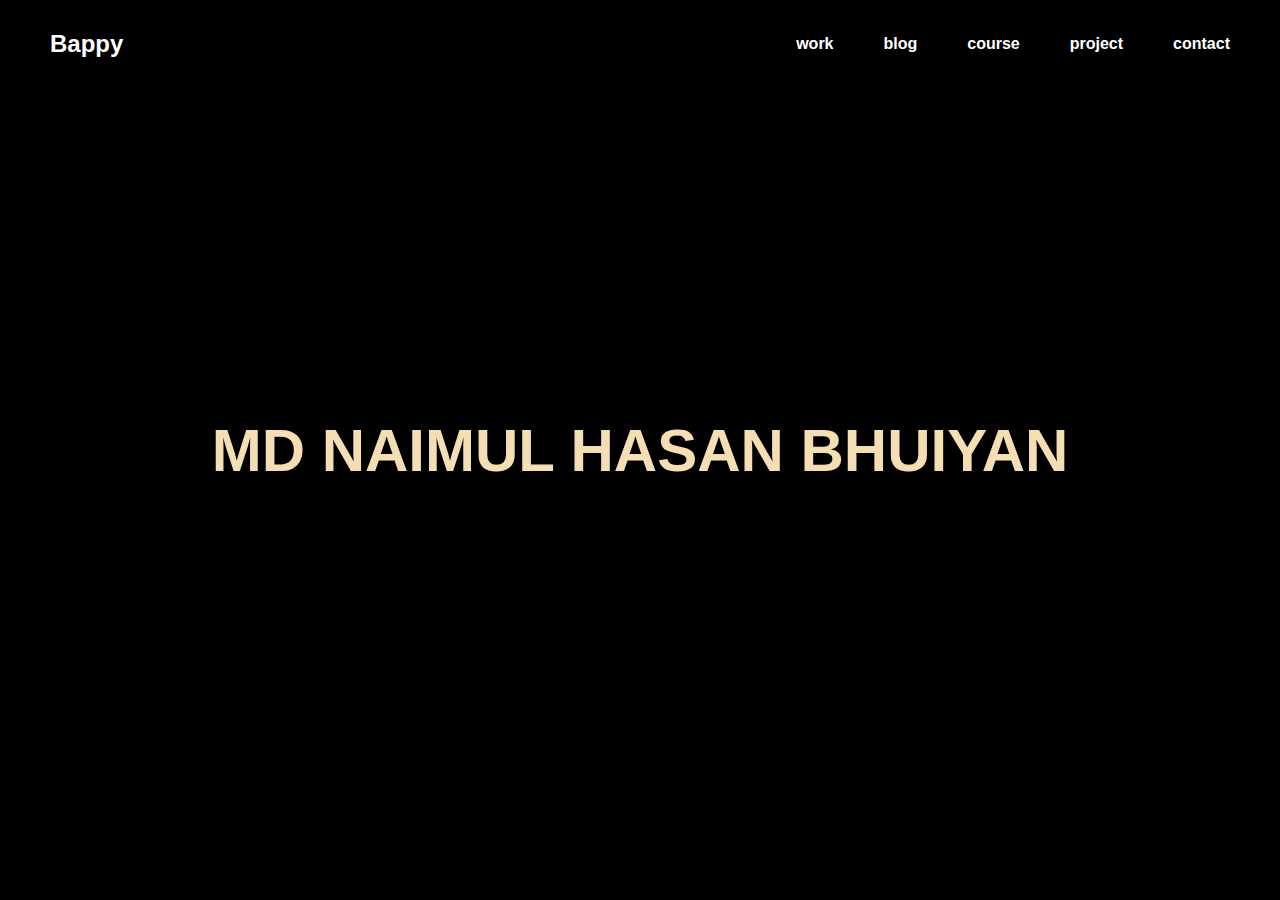
<file: 1-GSAP/index.html>
<!DOCTYPE html>
<html lang="en">
<head>
    <meta charset="UTF-8">
    <meta name="viewport" content="width=device-width, initial-scale=1.0">
    <title>Document</title>
    <link rel="stylesheet" href="style.css">
</head>
<body>
    <!-- <div id="box"></div>
    <div id="box2"></div>
    <div id="box3"></div> -->
<!-- 
    <h1>hello world</h1>
    <h1>hello bappy's world</h1>
    <h1>hello world i am the one</h1> -->

    <!-- <div id="repeat"></div> -->


    <nav>
        <h2>Bappy</h2>
        <div id="header">
            <h4>work</h4>
            <h4>blog</h4>
            <h4>course</h4>
            <h4>project</h4>
            <h4>contact</h4>
        </div>
    </nav>
        
    <h1>MD NAIMUL HASAN BHUIYAN</h1>


    <script src="https://cdnjs.cloudflare.com/ajax/libs/gsap/3.13.0/gsap.min.js"
        integrity="sha512-NcZdtrT77bJr4STcmsGAESr06BYGE8woZdSdEgqnpyqac7sugNO+Tr4bGwGF3MsnEkGKhU2KL2xh6Ec+BqsaHA=="
        crossorigin="anonymous" referrerpolicy="no-referrer"></script>
    <script src="script.js"></script>
</body>
</html>
</file>
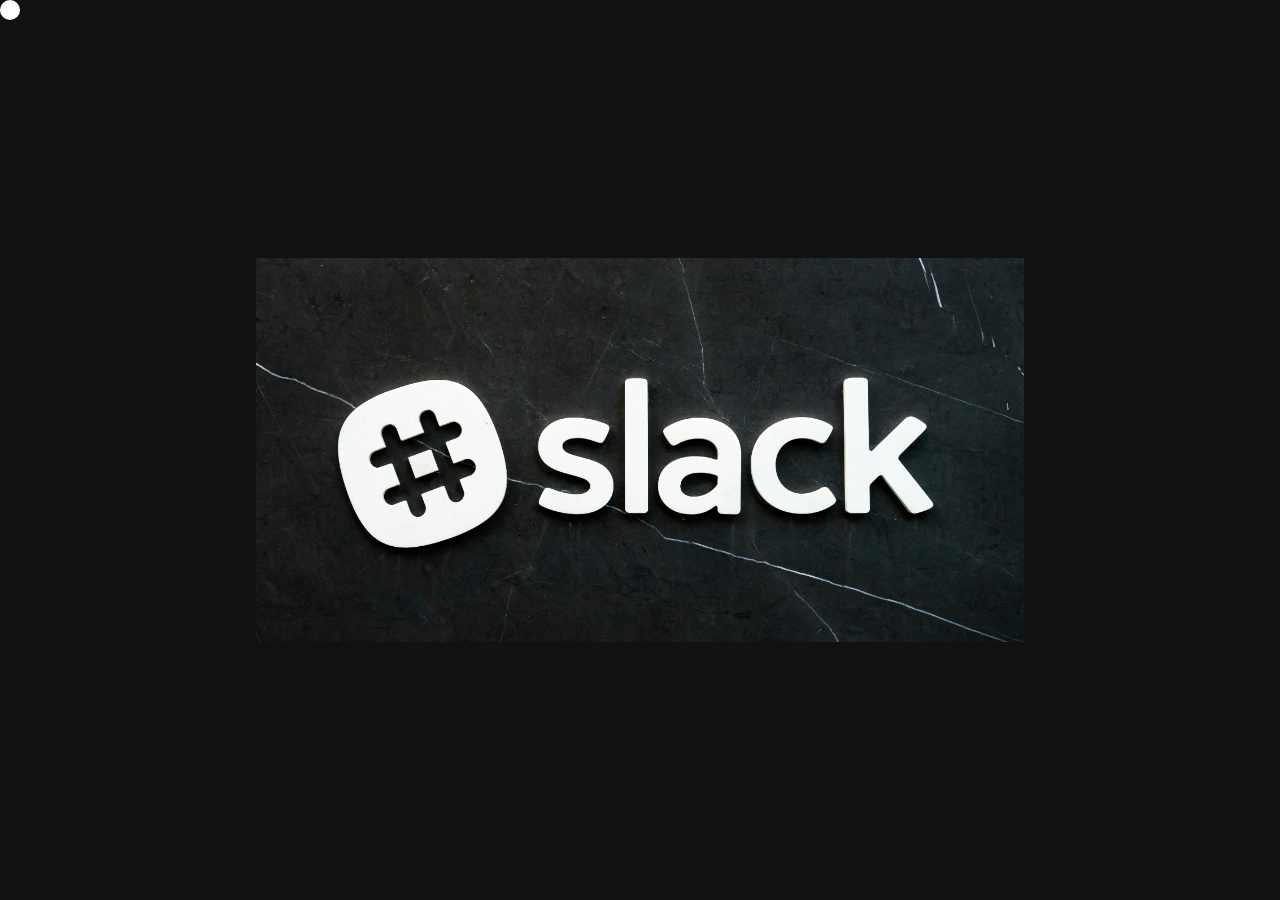
<file: 4-GSAP(Cursor Animation)/index.html>
<!DOCTYPE html>
<html lang="en">
<head>
    <meta charset="UTF-8">
    <meta name="viewport" content="width=device-width, initial-scale=1.0">
    <title>Document</title>
    <link rel="stylesheet" href="style.css">
</head>
<body>
    
    <div id="cursor"></div>
    <div id="main">
        <div id="image">
            <div id="overlay"></div>
            <img src="./pexels-scottwebb-430205.jpg" alt="">
        </div>
    </div>


    <script src="https://cdnjs.cloudflare.com/ajax/libs/gsap/3.13.0/gsap.min.js"
        integrity="sha512-NcZdtrT77bJr4STcmsGAESr06BYGE8woZdSdEgqnpyqac7sugNO+Tr4bGwGF3MsnEkGKhU2KL2xh6Ec+BqsaHA=="
        crossorigin="anonymous" referrerpolicy="no-referrer"></script>
    <script src="script.js"></script>
</body>
</html>
</file>
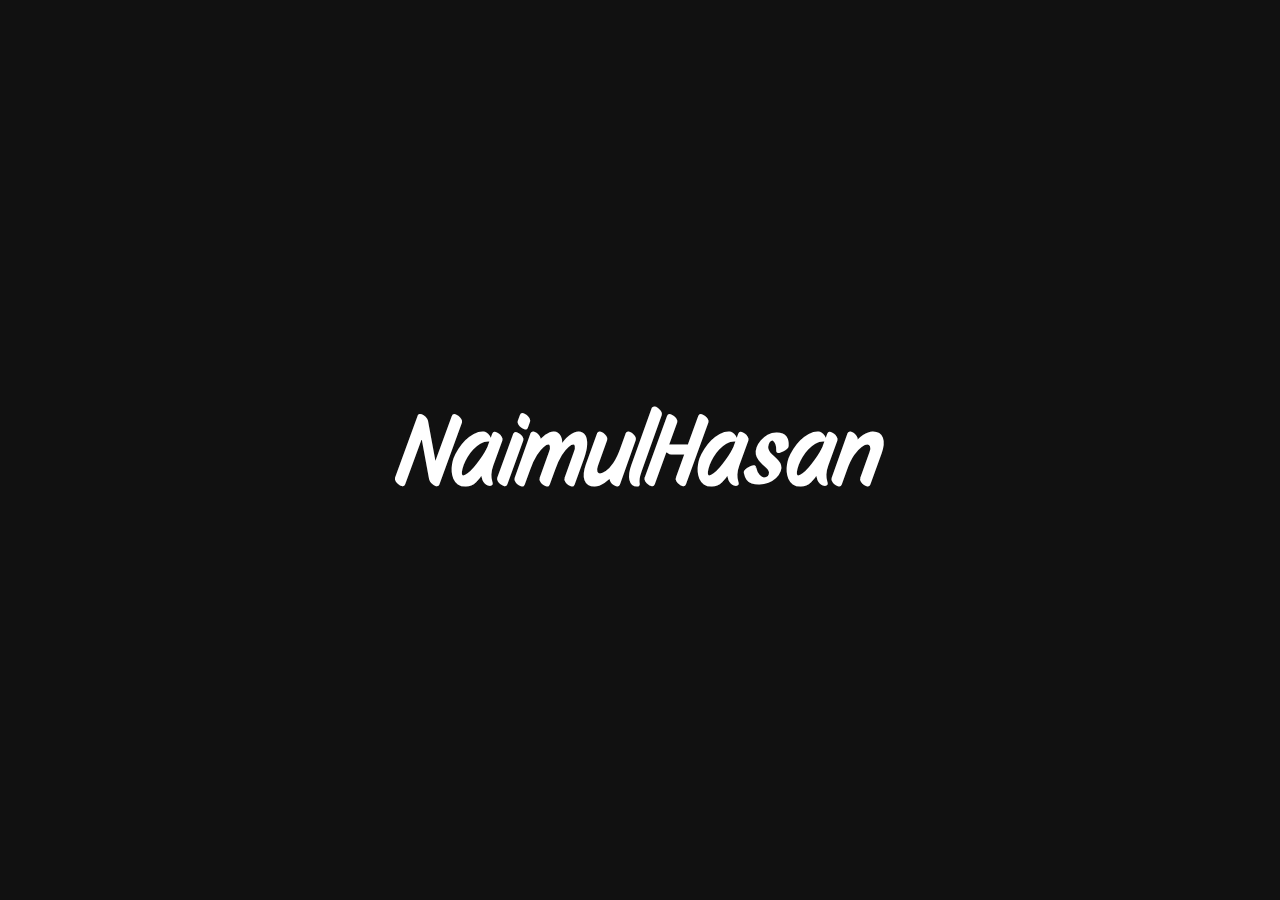
<file: 6-GSAP(Text Animations)/index.html>
<!DOCTYPE html>
<html lang="en">

<head>
    <meta charset="UTF-8">
    <meta name="viewport" content="width=device-width, initial-scale=1.0">
    <title>Text Animations</title>
    
    <link rel="preconnect" href="https://fonts.googleapis.com">
    <link rel="preconnect" href="https://fonts.gstatic.com" crossorigin>
    <link href="https://fonts.googleapis.com/css2?family=Story+Script&display=swap" rel="stylesheet">

    <link rel="stylesheet" href="style.css">
</head>

<body>

    <h1>NaimulHasan</h1>

    <script src="script.js"></script>
</body>

</html>
</file>
<file: 1-GSAP/style.css>
*{
    margin: 0;
    padding: 0;
    box-sizing: border-box;
    font-family: 'Franklin Gothic Medium', 'Arial Narrow', Arial, sans-serif;
}
html,
body{
    width: 100%;
    height: 100%;
    background-color: black;
}
/* 
#box{
    width: 200px;
    height: 200px;
    background-color: crimson;
}
#box2{
    width: 200px;
    height: 200px;
    background-color: violet;
}
#box3{
    width: 200px;
    height: 200px;
    background-color: pink;
} */


nav{
    display: flex;
    align-items: center;
    justify-content: space-between;
    padding: 30px 50px;
    color: white;
}
#header{
    display: flex;
    gap: 50px;
}

h1{
    position: absolute;
    color: wheat;
    top: 50%;
    left: 50%;
    transform: translate(-50% , -50%);
    font-size: 60px;
    white-space: nowrap; /*full text in one line*/
}
</file>
<file: 4-GSAP(Cursor Animation)/style.css>
*{
    padding: 0;
    margin: 0;
    box-sizing: border-box;
    font-family: 'Gill Sans', 'Gill Sans MT', Calibri, 'Trebuchet MS', sans-serif;
}

html,
body{
    width: 100%;
    height: 100%;
}
#main{
    width: 100%;
    height: 100%;
    background-color: #111;
    display: flex;
    align-items: center;
    justify-content: center;
}
#cursor{
    width: 20px;
    height: 20px;
    border-radius: 50%;
    background-color: #fff;
    position: fixed;
    z-index: 9;
}
#image{
    height: 30vw;
    width: 60vw;
    background-color: crimson;
    /* background-image: url('./pexels-scottwebb-430205.jpg');
    background-position:  center;
    background-repeat: no-repeat;
    background-size: cover; */
    position: relative;
}
#image img{
    height: 100%;
    width: 100%;
    object-fit: cover;
}

#overlay{
    height: 100%;
    width: 100%;
    background-color: transparent;
    position: absolute;
    z-index: 10;

}
</file>
<file: 6-GSAP(Text Animations)/style.css>
*{
    margin: 0;
    padding: 0;
    box-sizing: border-box;
    font-family: "Story Script", sans-serif;
    color: white;
}

html,
body{
    height: 100%;
    width: 100%;
}

body{
    background-color: #111;
    display: flex;
    align-items: center;
    justify-content: center;
}

h1{
    font-size: 100px;
    /* overflow: hidden; */
}

h1 span{
    display: inline-block;
}
</file>
